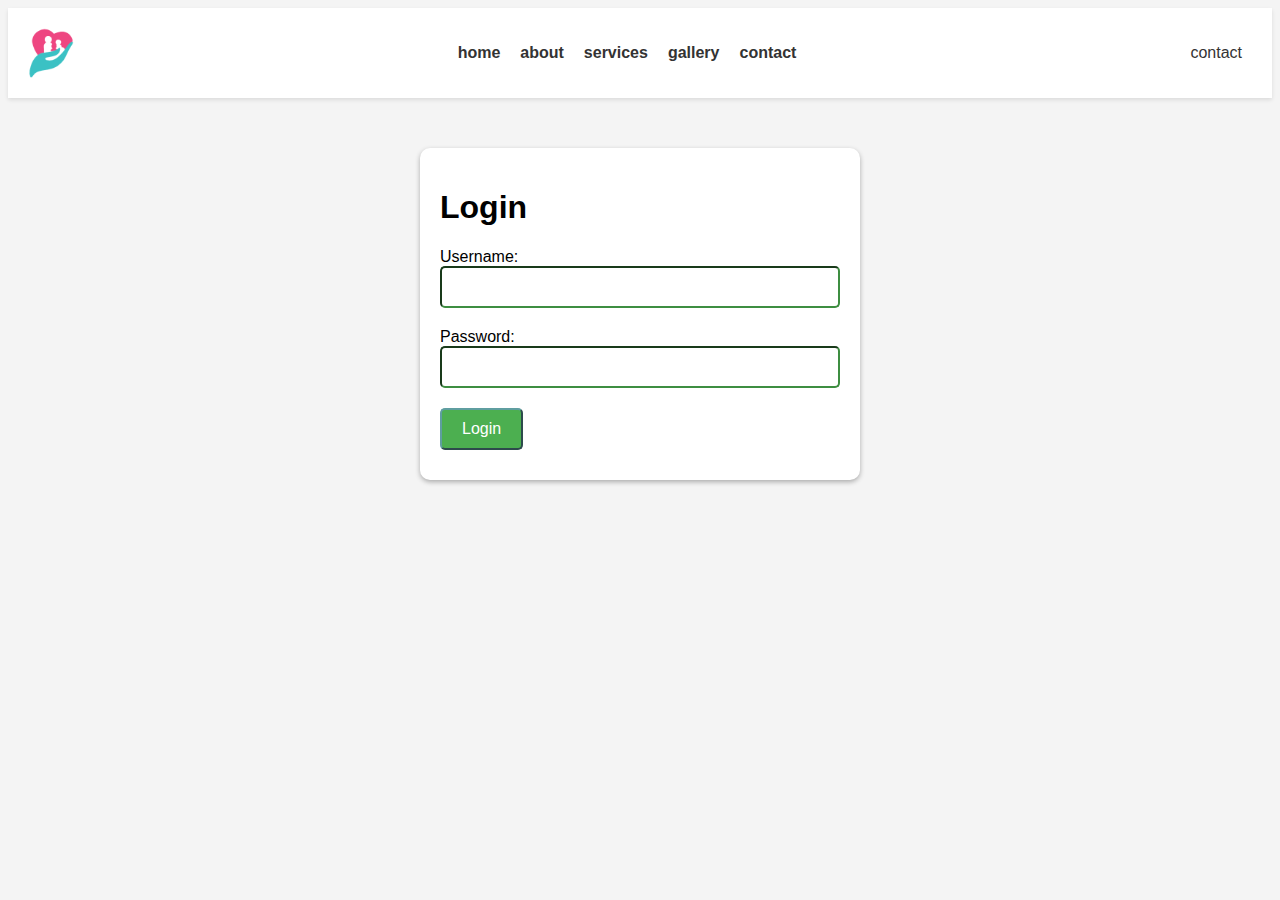
<file: login.html>
<!DOCTYPE html>
<html>
  <head>
    <title>Login Page</title>
    <link rel="stylesheet" href="style2.css" />
    <style>
      body {
        font-family: Arial, sans-serif;
        background-color: #f4f4f4;
      }
      #login-form {
        background-color: #fff;
        border-radius: 10px;
        border-color: cadetblue;
        box-shadow: 0px 2px 5px rgba(0, 0, 0, 0.3);
        width: 400px;
        margin: 0 auto;
        padding: 20px;
        margin-top: 50px;
      }
      #login-form input[type="text"] {
        width: 100%;
        padding: 10px;
        border-radius: 5px;
        border: 1;
        border-color: #3e8e41;
        margin-bottom: 20px;
        box-sizing: border-box;
        font-size: 16px;
      }
      #login-form input[type="password"] {
        width: 100%;
        padding: 10px;
        border-radius: 5px;
        border: 1;
        border-color: #3e8e41;
        margin-bottom: 20px;
        box-sizing: border-box;
        font-size: 16px;
      }
      #login-form input[type="submit"] {
        background-color: #4caf50;
        color: #fff;
        padding: 10px 20px;
        border: 2;
        border-radius: 5px;
        border-color: cadetblue;
        font-size: 16px;
        cursor: pointer;
      }
      #login-form input[type="submit"]:hover {
        background-color: #3e8e41;
      }
      #error-message {
        color: red;
        margin-bottom: 10px;
      }
    </style>
  </head>
  <body>
    <header class="header">
      <img src="images/logo.png" id="logo" alt="" />

      <nav class="navbar">
        <a href="#">home</a>
        <a href="#">about</a>
        <a href="#">services</a>
        <a href="#">gallery</a>
        <a href="#">contact</a>
      </nav>

      <div class="icons">
        <div id="menubar" class="fas fa-bars"></div>
        <a href="#">contact</a>
      </div>
    </header>
    <div id="login-form">
      <h1>Login</h1>
      <form action="">
        <label for="username">Username:</label>
        <input type="text" id="username" name="username" required />

        <label for="password">Password:</label>
        <input type="password" id="password" name="password" required />

        <input type="submit" value="Login" />
        <div id="error-message"></div>
      </form>
    </div>
    <script>
      //if username="admin" and password="admin" then redirect to patient.html
      //else display error message

      //get the form
      const form = document.querySelector("form");
      //get the error message
      const errorMessage = document.querySelector("#error-message");

      //add event listener to the form

      form.addEventListener("submit", (e) => {
        //prevent the form from submitting
        e.preventDefault();

        //get the username and password
        const username = document.querySelector("#username").value;
        const password = document.querySelector("#password").value;

        //check if the username and password are correct
        if (username === "admin" && password === "admin") {
          //redirect to patient.html
          window.location.href = "patient.html";
        } else {
          //display error message
          errorMessage.textContent = "Invalid username or password";
        }
      });
    </script>
  </body>
</html>
</file>
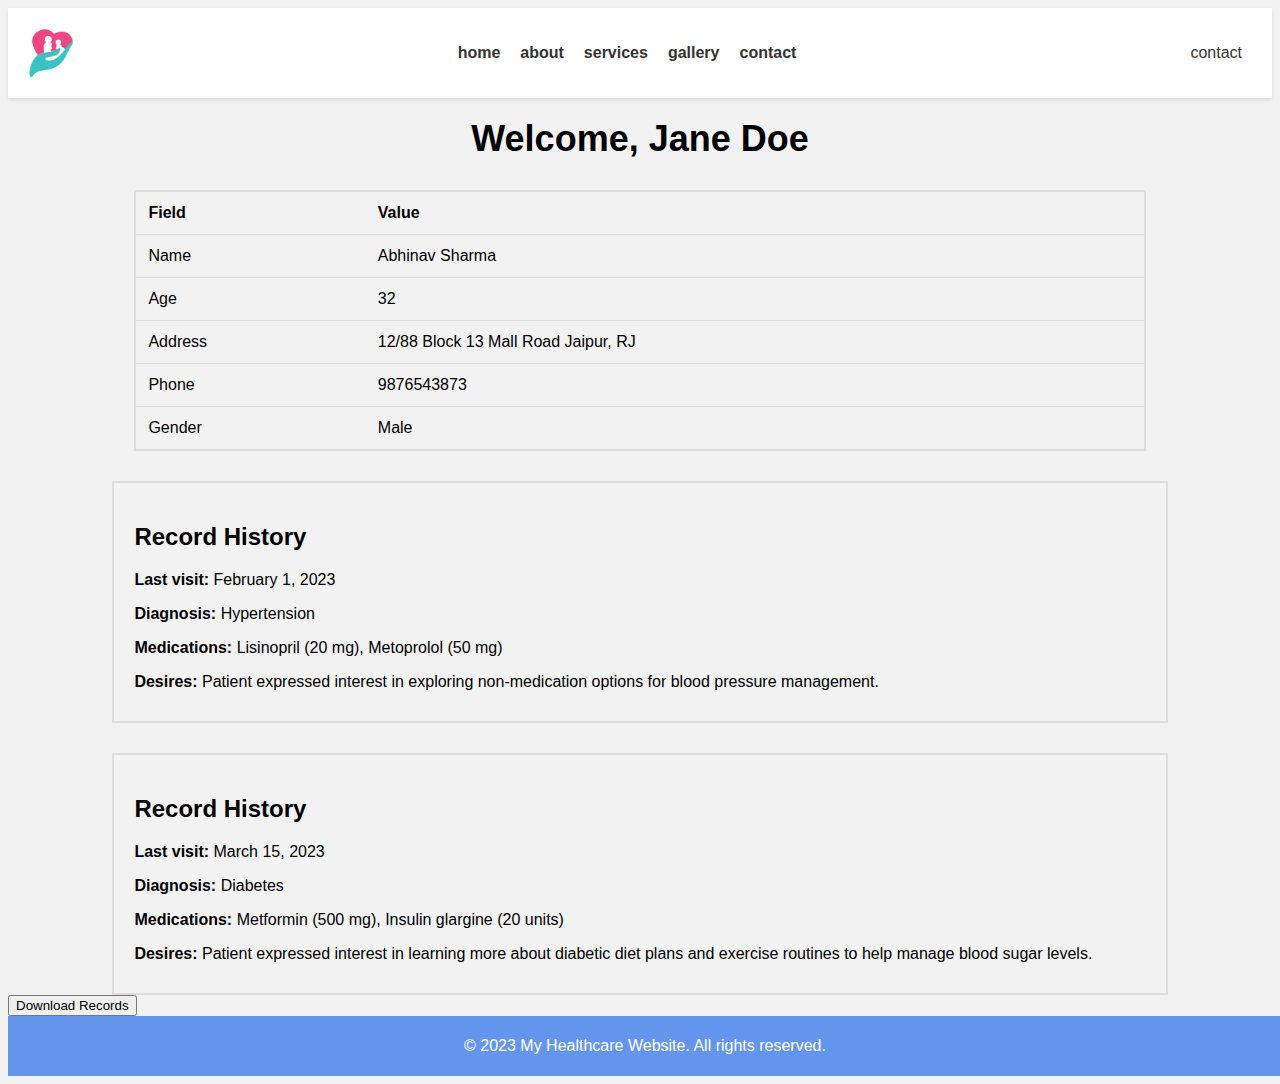
<file: patient.html>
<!DOCTYPE html>
<html>
  <head>
    <link rel="stylesheet" href="style2.css" />
    <title>Patient Portal</title>
    <style>
      /* Add your custom CSS styles here */
      body {
        font-family: Arial, sans-serif;
      }
      h1 {
        margin-top: 20px;
        font-size: 36px;
        text-align: center;
      }
      table {
        margin: 30px auto;
        border-collapse: collapse;
        border: 2px solid #ddd;
        width: 80%;
      }
      th,
      td {
        padding: 12px;
        text-align: left;
        border-bottom: 1px solid #ddd;
      }
      th {
        background-color: #f2f2f2;
      }
      .record-history {
        margin-top: 30px;
        border: 2px solid #ddd;
        padding: 20px;
        width: 80%;
        margin-left: auto;
        margin-right: auto;
      }
      .record-history h2 {
        font-size: 24px;
        margin-bottom: 20px;
      }
      .record-history p {
        margin-bottom: 10px;
      }
    </style>
  </head>
  <body>
    <header class="header">
      <img src="images/logo.png" id="logo" alt="" />

      <nav class="navbar">
        <a href="#">home</a>
        <a href="#">about</a>
        <a href="#">services</a>
        <a href="#">gallery</a>
        <a href="#">contact</a>
      </nav>

      <div class="icons">
        <div id="menubar" class="fas fa-bars"></div>
        <a href="#">contact</a>
      </div>
    </header>

    <h1>Welcome, Jane Doe</h1>

    <table>
      <tr>
        <th>Field</th>
        <th>Value</th>
      </tr>
      <tr>
        <td>Name</td>
        <td>Abhinav Sharma</td>
      </tr>
      <tr>
        <td>Age</td>
        <td>32</td>
      </tr>
      <tr>
        <td>Address</td>
        <td>12/88 Block 13 Mall Road Jaipur, RJ</td>
      </tr>
      <tr>
        <td>Phone</td>
        <td>9876543873</td>
      </tr>
      <tr>
        <td>Gender</td>
        <td>Male</td>
      </tr>
    </table>

    <div class="record-history">
      <h2>Record History</h2>
      <p><strong>Last visit:</strong> February 1, 2023</p>
      <p><strong>Diagnosis:</strong> Hypertension</p>
      <p>
        <strong>Medications:</strong> Lisinopril (20 mg), Metoprolol (50 mg)
      </p>
      <p>
        <strong>Desires:</strong> Patient expressed interest in exploring
        non-medication options for blood pressure management.
      </p>
    </div>
    <div class="record-history">
      <h2>Record History</h2>
      <p><strong>Last visit:</strong> March 15, 2023</p>
      <p><strong>Diagnosis:</strong> Diabetes</p>
      <p>
        <strong>Medications:</strong> Metformin (500 mg), Insulin glargine (20
        units)
      </p>
      <p>
        <strong>Desires:</strong> Patient expressed interest in learning more
        about diabetic diet plans and exercise routines to help manage blood
        sugar levels.
      </p>
    </div>
    <button id="download-btn">Download Records</button>
    <script>
      // get the download button element
      const downloadBtn = document.getElementById("download-btn");

      // add an event listener to the button
      downloadBtn.addEventListener("click", () => {
        // create a new file object with the data to be downloaded
        const patientData = {
          name: "Abhinav Sharma",
          age: 32,
          gender: "Male",
          address: "12/88 Block 13 Mall Road Jaipur, RJ",
          recordHistory: [
            {
              date: "February 1, 2023",
              diagnosis: "Hypertension",
              medications: "Lisinopril (20 mg), Metoprolol (50 mg)",
              desires:
                "Patient expressed interest in exploring non-medication options for blood pressure management.",
            },
            {
              date: "March 15, 2023",
              diagnosis: "Diabetes",
              medications: "Metformin (500 mg), Insulin glargine (20 units)",
              desires:
                "Patient expressed interest in learning more about diabetic diet plans and exercise routines to help manage blood sugar levels.",
            },
          ],
        };

        const data =
          "Name: " +
          patientData.name +
          "\n" +
          "Age: " +
          patientData.age +
          "\n" +
          "Gender: " +
          patientData.gender +
          "\n" +
          "Address: " +
          patientData.address +
          "\n\n" +
          "Record History:\n" +
          patientData.recordHistory
            .map(
              (record) =>
                "Date: " +
                record.date +
                "\n" +
                "Diagnosis: " +
                record.diagnosis +
                "\n" +
                "Medications: " +
                record.medications +
                "\n" +
                "Desires: " +
                record.desires +
                "\n\n"
            )
            .join("");

        const blob = new Blob([data], { type: "text/plain" });
        const url = URL.createObjectURL(blob);

        // create a download link
        const downloadLink = document.createElement("a");
        downloadLink.href = url;
        downloadLink.download = "patient_records.txt";

        // add the download link to the DOM and click it to initiate download
        document.body.appendChild(downloadLink);
        downloadLink.click();
        document.body.removeChild(downloadLink);
      });
    </script>

    <footer class="footer">
      <p>&copy; 2023 My Healthcare Website. All rights reserved.</p>
    </footer>
  </body>
</html>
</file>
<file: style2.css>
.header {
  display: flex;
  justify-content: space-between;
  align-items: center;
  padding: 20px;
  background-color: #fff;
  box-shadow: 0px 2px 4px rgba(0, 0, 0, 0.1);
}

#logo {
  height: 50px;
}

.navbar {
  display: flex;
  align-items: center;
}

.navbar a {
  margin: 0 10px;
  color: #333;
  text-decoration: none;
  font-weight: bold;
  font-size: 16px;
}

.icons {
  display: flex;
  align-items: center;
}

.icons a {
  margin: 0 10px;
  color: #333;
  text-decoration: none;
  font-size: 16px;
}

#menubar {
  font-size: 20px;
  cursor: pointer;
  color: #333;
}
body {
  background-color: #f2f2f2;
}

.footer {
  background-color: cornflowerblue;
  color: #fff;
  text-align: center;
  padding: 5px;
  /* position: fixed; */
  bottom: 0;
  width: 100%;
}
</file>
